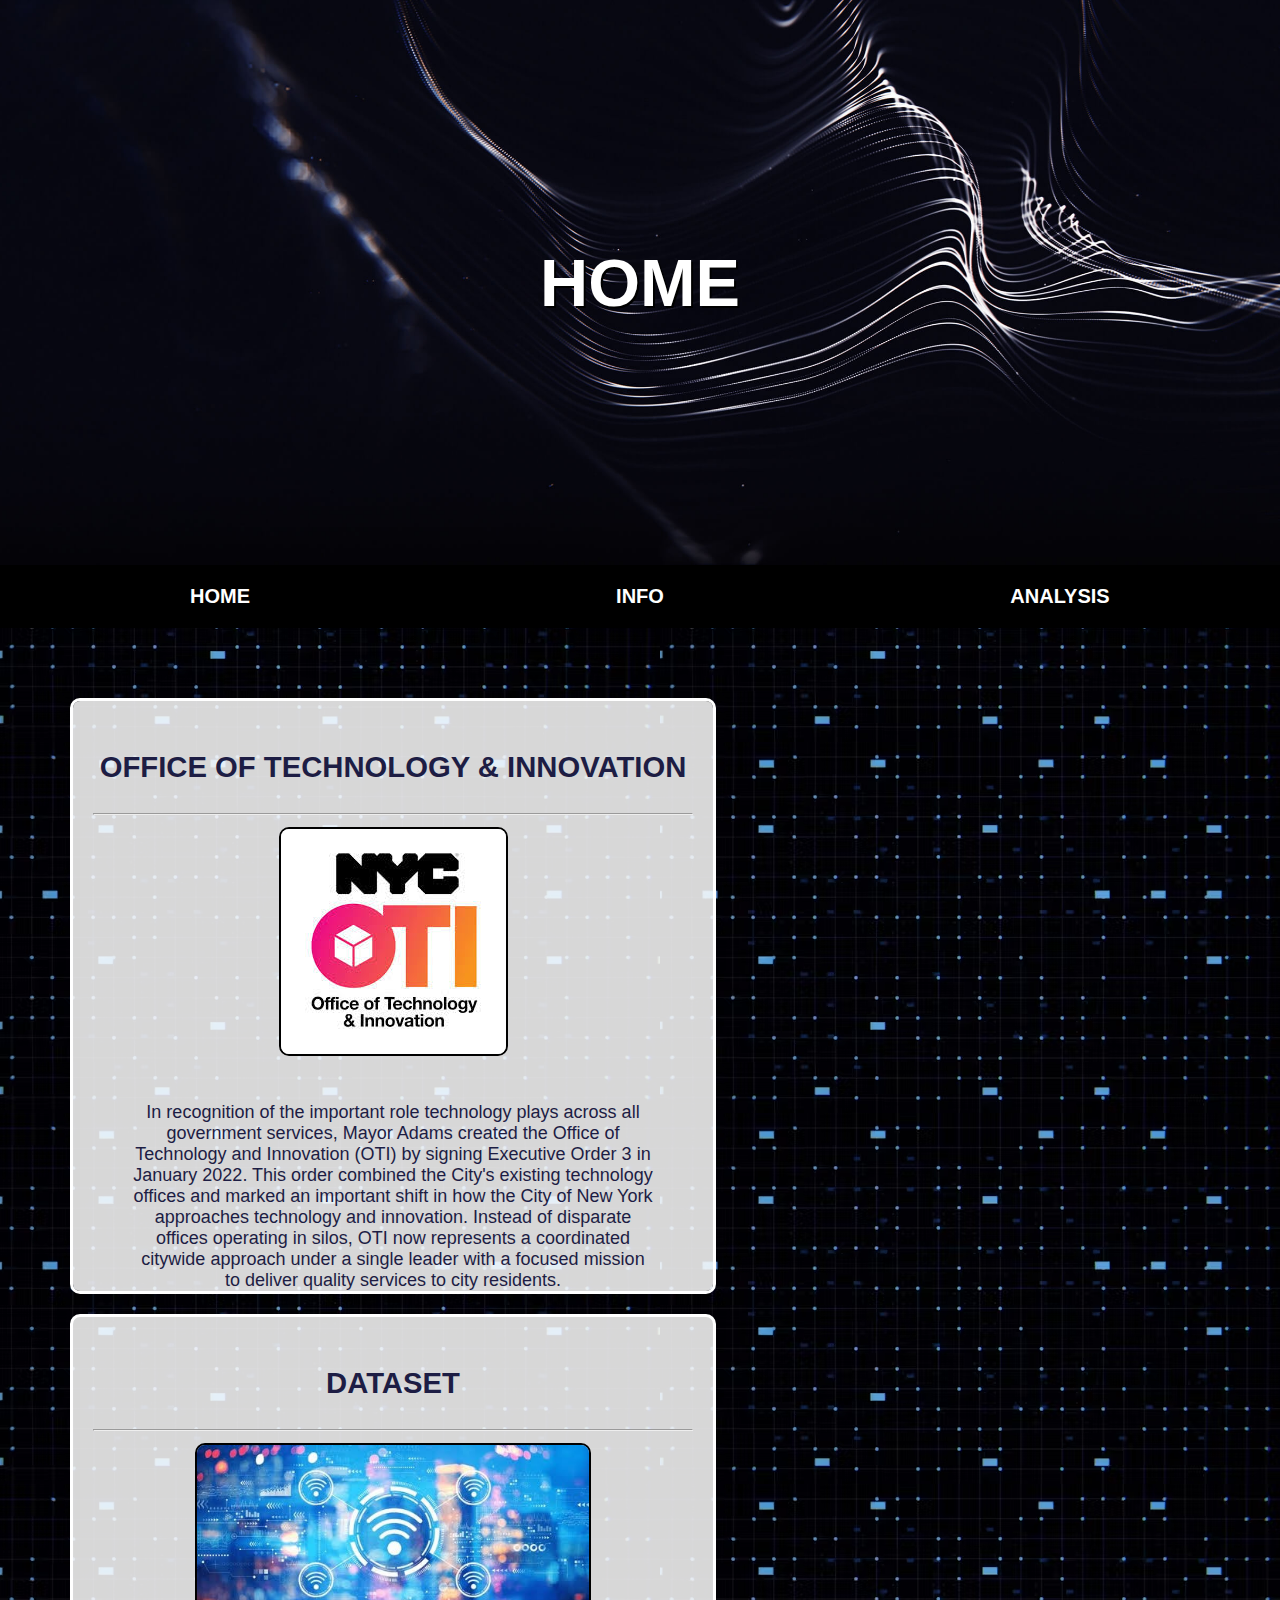
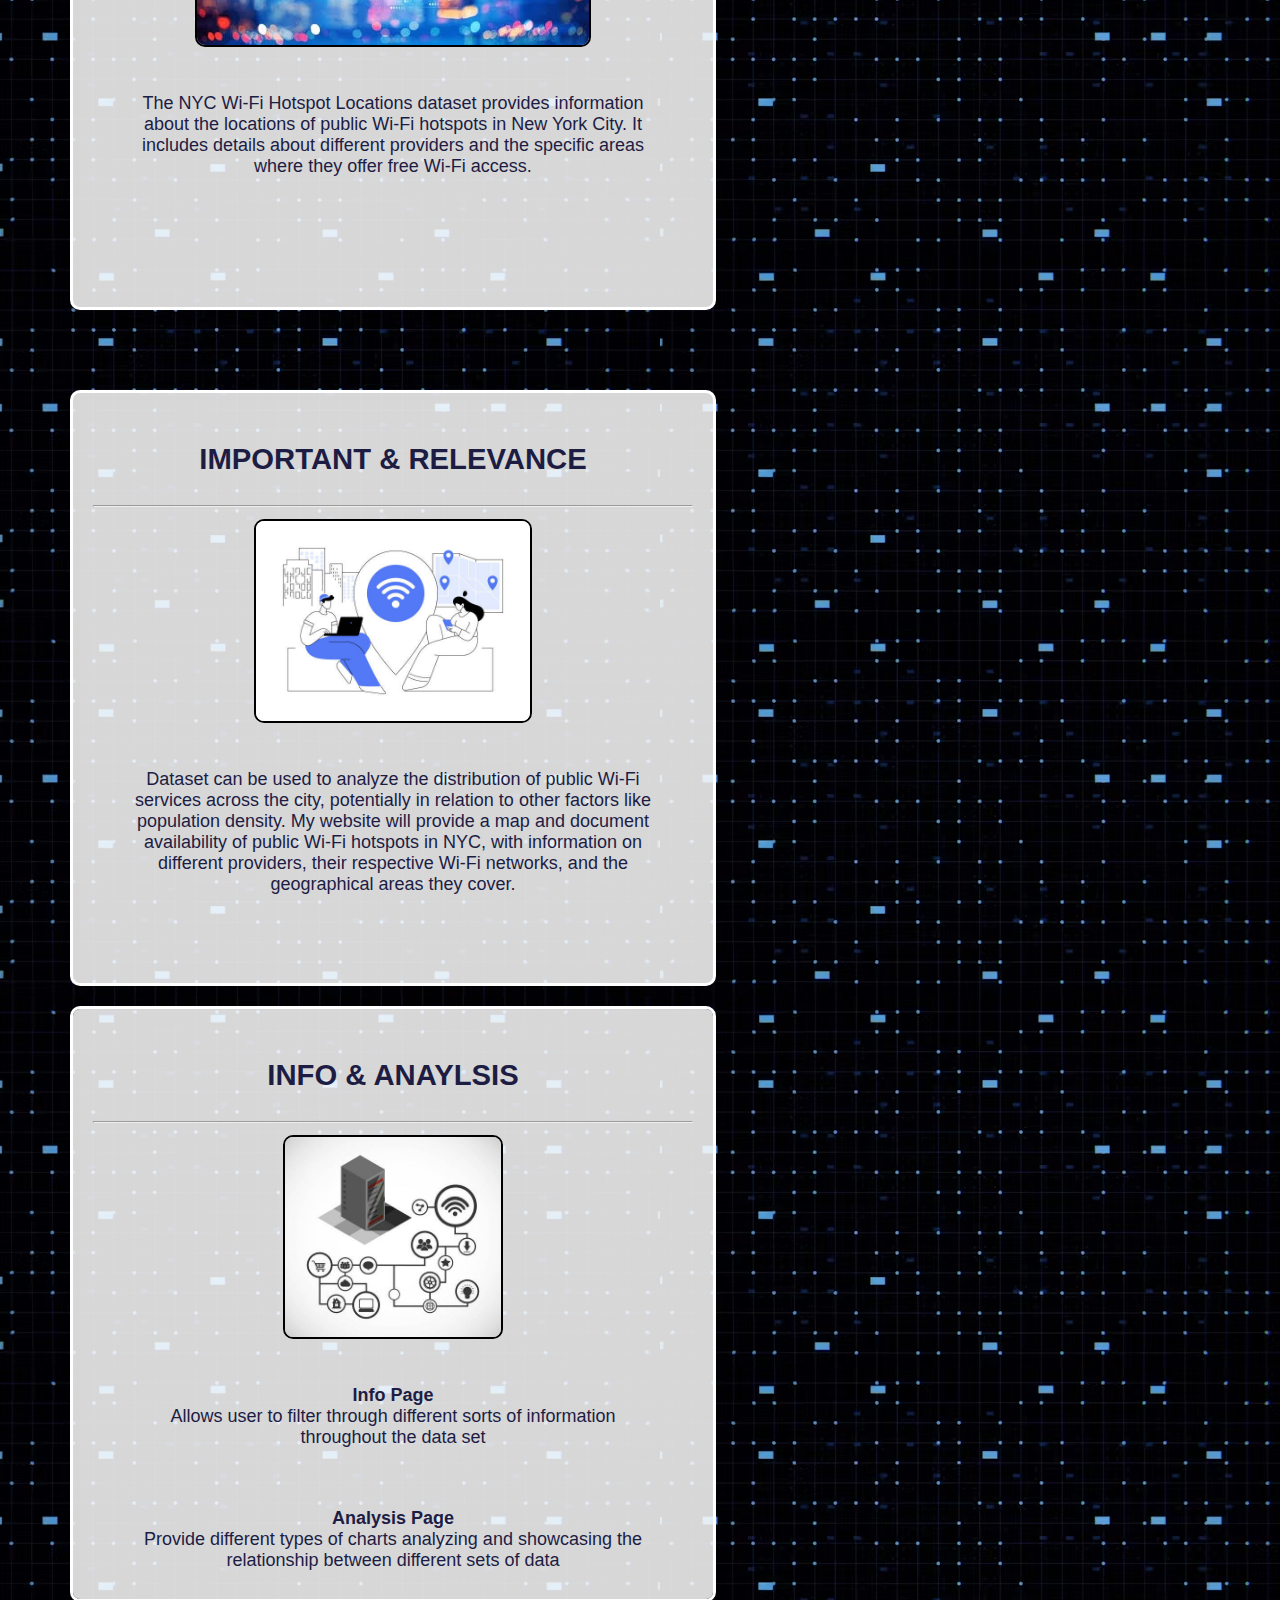
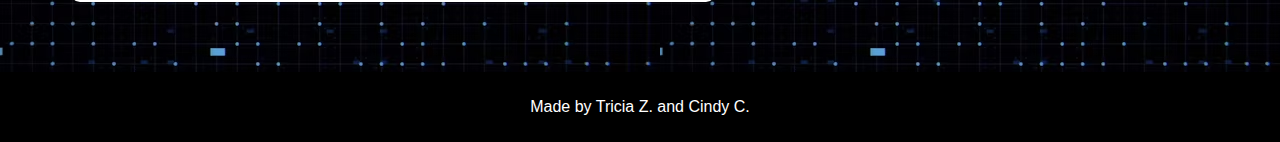
<file: index.html>
<!DOCTYPE html>
<html>

<head>
	<meta charset="utf-8">
	<meta name="viewport" content="width=device-width">
	<title> NYC Open Data Project - NYC Wi-Fi Hotspot Locations </title>
	<link href="style.css" rel="stylesheet" type="text/css" />
	<link href="components.css" rel="stylesheet" type="text/css" />
    <script src="components.js"></script>
	<script src="script.js"></script>
</head>

<body>
  
	<!-- Banner (topmost) -->
	<div id="home_banner" class="container">
		<div> 
			<h1> HOME </h1> 
		</div>
	</div>
  
	<!-- Horizontal nav bar with links -->
	<nav class="container">
		<a href="index.html">HOME</a>
		<a href="page1.html">INFO</a>
		<a href="page2.html">ANALYSIS</a>
	</nav> 
    
    <!-- Main content  -->
		<div class="container row">
			<div class="column">
				<div class="center border">
					<h3> OFFICE OF TECHNOLOGY & INNOVATION </h3>

					<hr>

					<img src="images/home/oti.jpg">

					<p class="text"> In recognition of the important role technology plays across all government services, Mayor Adams created the Office of Technology and Innovation (OTI) by signing Executive Order 3 in January 2022. This order combined the City's existing technology offices and marked an important shift in how the City of New York approaches technology and innovation. Instead of disparate offices operating in silos, OTI now represents a coordinated citywide approach under a single leader with a focused mission to deliver quality services to city residents. </p>
				</div>

				<div class="center border">
					<h3> DATASET </h3>

					<hr>

					<img src="images/home/dataset.jpg" height="200px">
					<p class="text"> The NYC Wi-Fi Hotspot Locations dataset provides information about the locations of public Wi-Fi hotspots in New York City. It includes details about different providers and the specific areas where they offer free Wi-Fi access. 
					</p>
				</div>
			</div>

			<div class="column">
				<div class="center border">
					<h3> IMPORTANT & RELEVANCE </h3>

					<hr>

					<img src="images/home/importance.jpg" height="200px">
					<p class="text">Dataset can be used to analyze the distribution of public Wi-Fi services across the city, potentially in relation to other factors like population density. My website will provide a map and document availability of public Wi-Fi hotspots in NYC, with information on different providers, their respective Wi-Fi networks, and the geographical areas they cover.
					</p>
				</div>
				
				<div class="center border">
					<h3> INFO & ANAYLSIS </h3>

					<hr>

					<img src="images/home/other.jpg" height="200px">
					<p class="text">
					<span style="font-weight:bold">Info Page</span> <br> Allows user to filter through different sorts of information throughout the data set </p>
					<p class="text">	
					<span style="font-weight:bold">Analysis Page</span> 
					<br> Provide different types of charts analyzing and showcasing the relationship between different sets of data 
					</p>
				</div>
			</div>
      
		</div>
	<!-- Footer -->
	<div id="footer" class="container center">
		<p> Made by Tricia Z. and Cindy C. </p>
	</div>

</body>

</html>
</file>
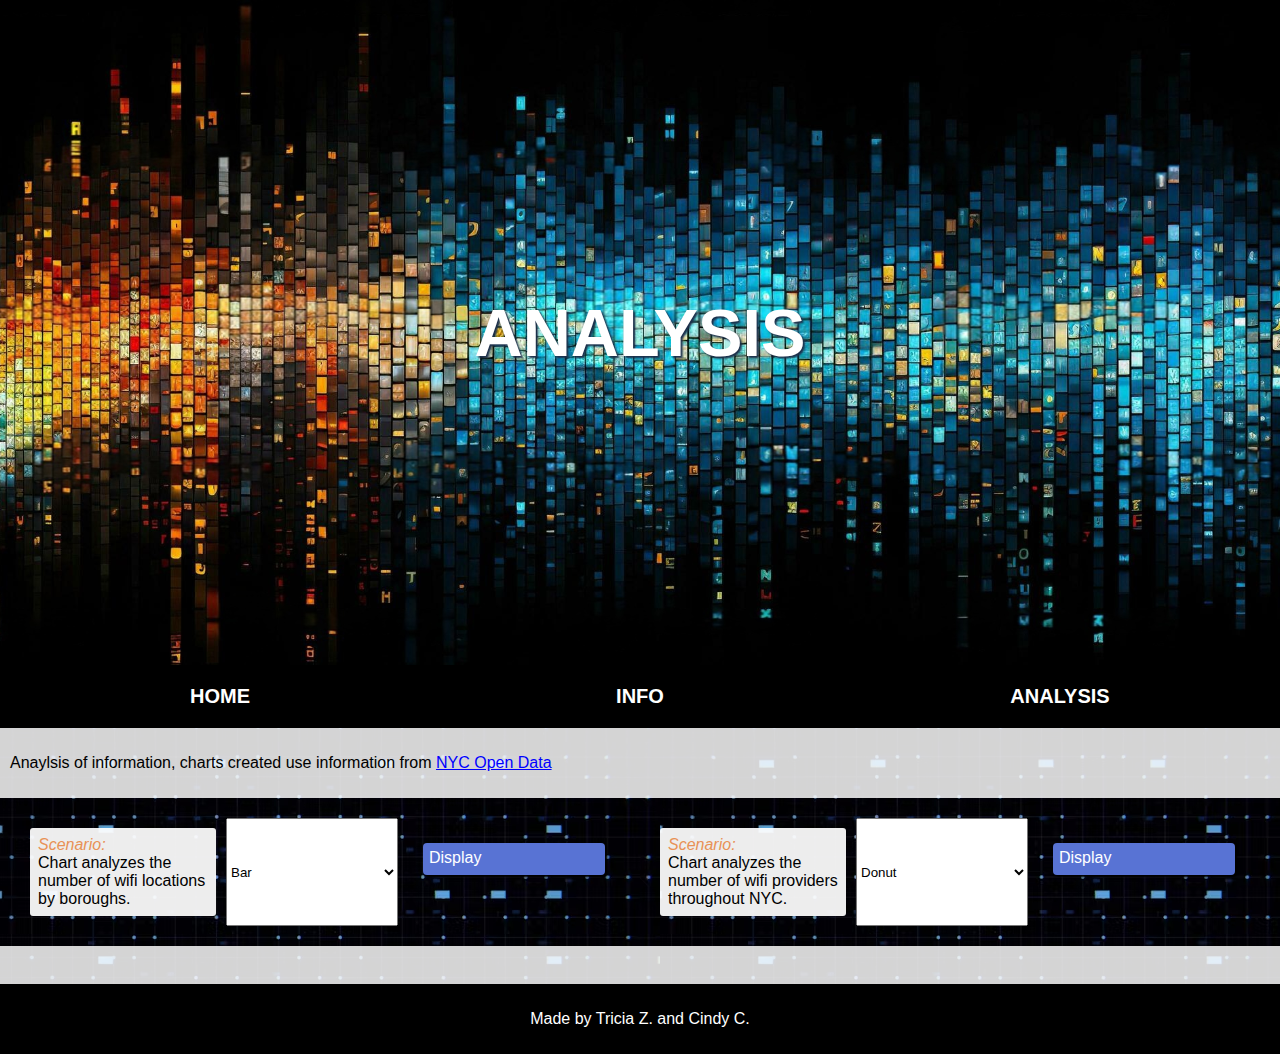
<file: page2.html>
<!DOCTYPE html>
<html>

<head>
	<meta charset="utf-8">
	<meta name="viewport" content="width=device-width">
	<title> NYC Open Data Project - NYC Wi-Fi Hotspot Locations </title>
	<link href="pg2.css" rel="stylesheet" type="text/css" />
	<link href="c3.css" rel="stylesheet" type="text/css" />
    <script src="c3.js"></script>
    <script src="d3.js"></script>
	<script src="helper.js"></script>
	<script src="script.js"></script>
	<style>

	</style>
</head>

<body onload="init2()"> 
  
	<!-- Banner (topmost) -->
	<div id="pg2_banner" class="container center">
		<div> 
			<h1> ANALYSIS </h1>
		</div>
	</div>
  
	<!-- Horizontal nav bar with links -->
	<nav class="container">
		<a href="index.html">HOME</a>
		<a href="page1.html">INFO</a>
		<a href="page2.html">ANALYSIS</a>
	</nav> 
    
    <!-- Main content  -->
    <div class="container subbanner">
      <div>
        <p>Anaylsis of information, charts created use information from <a href="https://opendata.cityofnewyork.us/">NYC Open Data</a></p>
       </div>
    </div>
	
	<div class="container row">
	
    <div class="container">
      <p class="senario"><span class="highlight">Scenario:</span> <br> Chart analyzes the number of wifi locations by boroughs.</p>
      <select id="chartType" style="width:200px;">
        <option value="bar">Bar</option>
        <option value="pie">Pie</option>
      </select>
      <a class="button" onclick="ByBorough()"> Display </a>
    </div>
	
	<div class="container">
      <p class="senario"><span class="highlight"> Scenario:</span> <br> Chart analyzes the number of wifi providers throughout NYC.</p>
	  <select id="chartType1" style="width:200px;">
		<option value="donut">Donut</option>
        <option value="bar">Bar</option>
      </select>
	  <a class="button" onclick="ByProvider()"> Display</a>
    </div>
	
	</div>
	
    <div class="container subbanner"><br></div>
    <div id="output"></div>
	<div id="output2"></div>
	
	<!-- Footer -->
	<div id="footer" class="container">
		<p> Made by Tricia Z. and Cindy C. </p>
	</div>

</body>

</html>
</file>
<file: style.css>
/*Elements*/

html{
  font-family:'Trebuchet MS', 'Lucida Sans Unicode', 'Lucida Grande', 'Lucida Sans', Arial, sans-serif
}
body{
  margin:auto; /* sets top and bottom margins to 0 and right and left margins to auto(equal) */
  background-image:url(images/background.avif);
}
img{
  border-radius: 10px;
  border:2px solid black;
}
a{
  text-decoration:none;
  color:white;
}
nav{
  background-color:black;
  text-decoration:none;
  text-align:center;
}
nav a{
  font-weight:bold;
  font-size:20px;
  padding:10px;
}

nav a:hover{
  transition:0.5s;
  color:black;
  background-color:white;
  box-shadow: 4px 4px 2px black;
  border-radius:2px;
}

/*Classes*/

.container{
  display:flex;
  padding:10px;
  flex-wrap:wrap;
}
.container *{
  flex:1;
}
.center{
  justify-content:center; 
  align-items:center;  
  text-align:center;
}
.column{
  flex-direction: column;
  margin:20px;
}
.row{
  flex-direction: row;
  margin:20px;
}
.border{
  margin:20px;
  padding:20px;
  background-color: rgba(255, 255, 255, 0.842);
  border-radius:10px;
  border: 3px solid white;
  color:rgb(29, 29, 68);
  width:600px;
  height:550px;
  overflow:hidden;
  font-size:25px;
    overflow-y:scroll;
}
.border:hover{
  transition:1s;
  background-color:rgba(255, 255, 255, 0.95);
}

.text{
  margin:20px;
  padding:20px;
  font-size:18px;
}

/*IDs*/

#home_banner{
  text-align:center;
  background-image:url(images/home/banner.jpg);
  color:white;
  text-shadow: 2px 2px black;
  font-size: 25pt;
  box-shadow:2px 2px 2px gray;
  padding:200px;
  background-position:center;
  background-size:cover;
  background-repeat:no-repeat;
}

#home_banner:hover{
  transition:0.25s;
}

#footer{
  height:50px;
  background-color:rgb(0, 0, 0);
  color:white;
  font-size:12pt;
}
</file>
<file: components.css>
/* The Modal (background) */
.modal {
  display: none; /* Hidden by default */
  position: fixed; /* Stay in place */
  z-index: 1; /* Sit on top */
  padding-top: 100px; /* Location of the box */
  left: 0;
  top: 0;
  width: 100%; /* Full width */
  height: 100%; /* Full height */
  overflow: auto; /* Enable scroll if needed */
  background-color: rgb(0,0,0); /* Fallback color */
  background-color: rgba(0,0,0,0.4); /* Black w/ opacity */
}

/* Modal Content */
.modal-content {
  position: relative;
  /*background-color: #fefefe;*/
  margin: auto;
  padding: 0;
  border: 1px solid #888;
  width: 80%;
  box-shadow: 0 4px 8px 0 rgba(0,0,0,0.2),0 6px 20px 0 rgba(0,0,0,0.19);
  -webkit-animation-name: animatetop;
  -webkit-animation-duration: 0.4s;
  animation-name: animatetop;
  animation-duration: 0.4s
}

/* Add Animation */
@-webkit-keyframes animatetop {
  from {top:-300px; opacity:0} 
  to {top:0; opacity:1}
}

@keyframes animatetop {
  from {top:-300px; opacity:0}
  to {top:0; opacity:1}
}

/* The Close Button */
.close {
  background-color:red;
  border-radius:5px;
  box-shadow:1px 1px 1px black;
  text-shadow:1px 1px black;
  color: white;
  float: right;
  font-size: 28px;
  font-weight: bold;
  padding:0px 4px;
}

.close:hover,
.close:focus {
  color: #000;
  text-decoration: none;
  cursor: pointer;
}

.modal-header {
  padding: 10px 10px;
  background-color:rgba(100,100,100,0.75);
  color: white;
  height:30px;
}

.modal-body {
  padding: 2px 16px;
  background-color:white;
}

.modal-footer {
  padding: 2px 16px;
  background-color: #5cb85c;
  color: white;
}

.flip-card {
  background: white;
  border-radius: 16px;
  box-shadow: 0 5px 18px rgba(0, 0, 0, 0.6);
  text-align: center;
  cursor: pointer;
  transition: 0.5s;
  -webkit-transition: 0.5s;
  transition: transform 0.6s;
  -webkit-transition: transform 0.6s;
  transform-style: preserve-3d;
  -webkit-transform-style: preserve-3d;
  margin:10px;
  padding:10px;
}

.flip-front, .flip-back {
  -webkit-backface-visibility: hidden;
  backface-visibility: hidden;
}

.flip-front {
  height: 100%;
  transform: rotateX(0deg);
  -webkit-transform: rotateX(0deg);
}
.flip-back {
  transform: rotateY(180deg);
  -webkit-transform: rotateY(180deg);
  position: absolute;
  text-align: center;
  right: 0;
  left: 0;
  top: 0;
}
.flip-card.flip {
  transform: rotateY(180deg);
  -webkit-transform: rotateY(180deg);
}



/* Style the button that is used to open and close the collapsible content */
.collapsible {
  background-color: #eee;
  color: #444;
  cursor: pointer;
  padding: 18px;
  width: 100%;
  border: none;
  text-align: left;
  outline: none;
  font-size: 15px;
}

/* Add a background color to the button if it is clicked on (add the .active class with JS), and when you move the mouse over it (hover) */
.active, .collapsible:hover {
  background-color: #ccc;
}

/* Style the collapsible content. Note: hidden by default */
.content {
  padding: 0 18px;
  display: none;
  overflow: hidden;
  background-color: #f1f1f1;
}
</file>
<file: pg2.css>
/*Elements*/

html{
  font-family:'Trebuchet MS', 'Lucida Sans Unicode', 'Lucida Grande', 'Lucida Sans', Arial, sans-serif
}
body{
  margin:auto; /* sets top and bottom margins to 0 and right and left margins to auto(equal) */
  background-image:url(images/background.avif);
}
a{
  text-decoration:none;
  color:white;
}
nav{
  background-color:black;
  text-decoration:none;
  text-align:center;
}
nav a{
  font-weight:bold;
  font-size:20px;
  padding:10px;
}
nav a:hover{
  transition:0.5s;
  color:black;
  background-color:white;
  box-shadow: 4px 4px 2px black;
  border-radius:2px;
}

/*Classes*/

.container{
  display:flex;
  padding:10px;
  flex-wrap:wrap;
}
.container *{
  flex:1;
}
.row{
  flex-direction: row;
}
.center{
  justify-content:center;
  align-items:center;
}
.subbanner{
  background-color:rgba(255, 255, 255, 0.832);
}
.subbanner a{
  color:blue;
  text-decoration:underline;
}

.highlight{
  font-style:italic;
  color:rgb(232, 146, 86);

}
.heading{
  font-weight:bold;
}
.button{
  text-decoration:none;
  background-color:rgb(88, 115, 212);
  color:white;
  border-radius:4px;
  padding:6px;
  margin:25px;
  box-shadow:2px 2px 2px black;
  height:20px;
}
.button:hover{
  background-color:rgb(136, 173, 241);
}
.flash{
  max-width:200px;
}
.card img{
  height:100px;
}
.senario{
  background-color:rgba(255, 255, 255, 0.93);
  padding:8px;
  margin:10px;
  border-radius:3px;
}
/*IDs*/
#pg2_banner{
  text-align:center;
  background-image: url(images/page2/banner.jpeg);
  background-size:cover;
  padding:250px;
  color:white;
  text-shadow:2px 2px 2px rgb(28, 47, 74);
  background-position:center;
  font-size: 25pt;
}
#pg2_banner:hover{
	transition:0.25s;
}
#footer{
  background-color:rgb(0, 0, 0);
  color:white;
  /*position:fixed;*/
  text-align:center;
}
#output{
  flex-wrap:wrap;
  background-color:rgba(255, 255, 255, 0.875);
}
#output2{
  background-color:black;
  color:white;
  font-size:15px;
}
</file>
<file: c3.css>
/*-- Chart --*/

.c3 svg {
  font: 10px sans-serif;
  -webkit-tap-highlight-color: rgba(0, 0, 0, 0);
}

.c3 path, .c3 line {
  fill: none;
  stroke: #000;
}

.c3 text {
  -webkit-user-select: none;
  -moz-user-select: none;
  user-select: none;
}

.c3-legend-item-tile,
.c3-xgrid-focus,
.c3-ygrid,
.c3-event-rect,
.c3-bars path {
  shape-rendering: crispEdges;
}

.c3-chart-arc path {
  stroke: #fff;
}

.c3-chart-arc rect {
  stroke: white;
  stroke-width: 1;
}

.c3-chart-arc text {
  fill: #fff;
  font-size: 13px;
}

/*-- Axis --*/
/*-- Grid --*/
.c3-grid line {
  stroke: #aaa;
}

.c3-grid text {
  fill: #aaa;
}

.c3-xgrid, .c3-ygrid {
  stroke-dasharray: 3 3;
}

/*-- Text on Chart --*/
.c3-text.c3-empty {
  fill: #808080;
  font-size: 2em;
}

/*-- Line --*/
.c3-line {
  stroke-width: 1px;
}

/*-- Point --*/
.c3-circle {
  fill: currentColor;
}

.c3-circle._expanded_ {
  stroke-width: 1px;
  stroke: white;
}

.c3-selected-circle {
  fill: white;
  stroke-width: 2px;
}

/*-- Bar --*/
.c3-bar {
  stroke-width: 0;
}

.c3-bar._expanded_ {
  fill-opacity: 1;
  fill-opacity: 0.75;
}

/*-- Focus --*/
.c3-target.c3-focused {
  opacity: 1;
}

.c3-target.c3-focused path.c3-line, .c3-target.c3-focused path.c3-step {
  stroke-width: 2px;
}

.c3-target.c3-defocused {
  opacity: 0.3 !important;
}

/*-- Region --*/
.c3-region {
  fill: steelblue;
  fill-opacity: 0.1;
}
.c3-region text {
  fill-opacity: 1;
}

/*-- Brush --*/
.c3-brush .extent {
  fill-opacity: 0.1;
}

/*-- Select - Drag --*/
/*-- Legend --*/
.c3-legend-item {
  font-size: 12px;
}

.c3-legend-item-hidden {
  opacity: 0.15;
}

.c3-legend-background {
  opacity: 0.75;
  fill: white;
  stroke: lightgray;
  stroke-width: 1;
}

/*-- Title --*/
.c3-title {
  font: 14px sans-serif;
}

/*-- Tooltip --*/
.c3-tooltip-container {
  z-index: 10;
}

.c3-tooltip {
  border-collapse: collapse;
  border-spacing: 0;
  background-color: #fff;
  empty-cells: show;
  -webkit-box-shadow: 7px 7px 12px -9px #777777;
  -moz-box-shadow: 7px 7px 12px -9px #777777;
  box-shadow: 7px 7px 12px -9px #777777;
  opacity: 0.9;
}

.c3-tooltip tr {
  border: 1px solid #CCC;
}

.c3-tooltip th {
  background-color: #aaa;
  font-size: 14px;
  padding: 2px 5px;
  text-align: left;
  color: #FFF;
}

.c3-tooltip td {
  font-size: 13px;
  padding: 3px 6px;
  background-color: #fff;
  border-left: 1px dotted #999;
}

.c3-tooltip td > span {
  display: inline-block;
  width: 10px;
  height: 10px;
  margin-right: 6px;
}

.c3-tooltip .value {
  text-align: right;
}

/*-- Area --*/
.c3-area {
  stroke-width: 0;
  opacity: 0.2;
}

/*-- Arc --*/
.c3-chart-arcs-title {
  dominant-baseline: middle;
  font-size: 1.3em;
}

.c3-chart-arcs .c3-chart-arcs-background {
  fill: #e0e0e0;
  stroke: #FFF;
}

.c3-chart-arcs .c3-chart-arcs-gauge-unit {
  fill: #000;
  font-size: 16px;
}

.c3-chart-arcs .c3-chart-arcs-gauge-max {
  fill: #777;
}

.c3-chart-arcs .c3-chart-arcs-gauge-min {
  fill: #777;
}

.c3-chart-arc .c3-gauge-value {
  fill: #000;
  /*  font-size: 28px !important;*/
}

.c3-chart-arc.c3-target g path {
  opacity: 1;
}

.c3-chart-arc.c3-target.c3-focused g path {
  opacity: 1;
}

/*-- Zoom --*/
.c3-drag-zoom.enabled {
  pointer-events: all !important;
  visibility: visible;
}

.c3-drag-zoom.disabled {
  pointer-events: none !important;
  visibility: hidden;
}

.c3-drag-zoom .extent {
  fill-opacity: 0.1;
}
</file>
